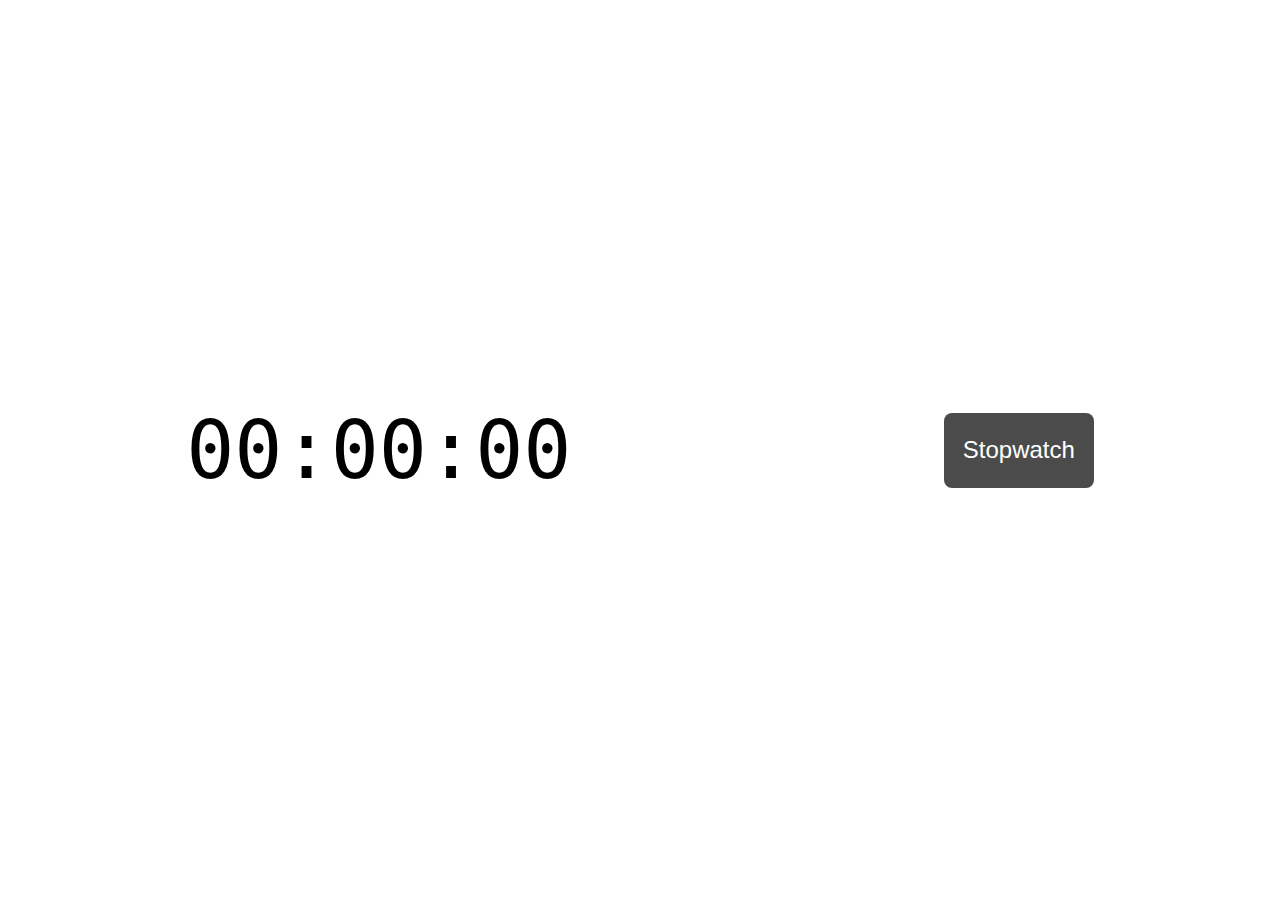
<file: workshop/exercise-3-challenge/index.html>
<!DOCTYPE html>
  <head>
    <title>CB-NW-3 Workshop 6 - Clock</title>
    <link rel="stylesheet" href="styles.css">
  </head>

  <body>
    <div class="time">
      <span class="hour">00</span>:<span class="minute">00</span>:<span class="second">00</span>
    </div>
    <form action="stopwatch/index.html">
      <button>Stopwatch</button>
    </form>
    <script src="app.js"></script>
  </body>
</html>
</file>
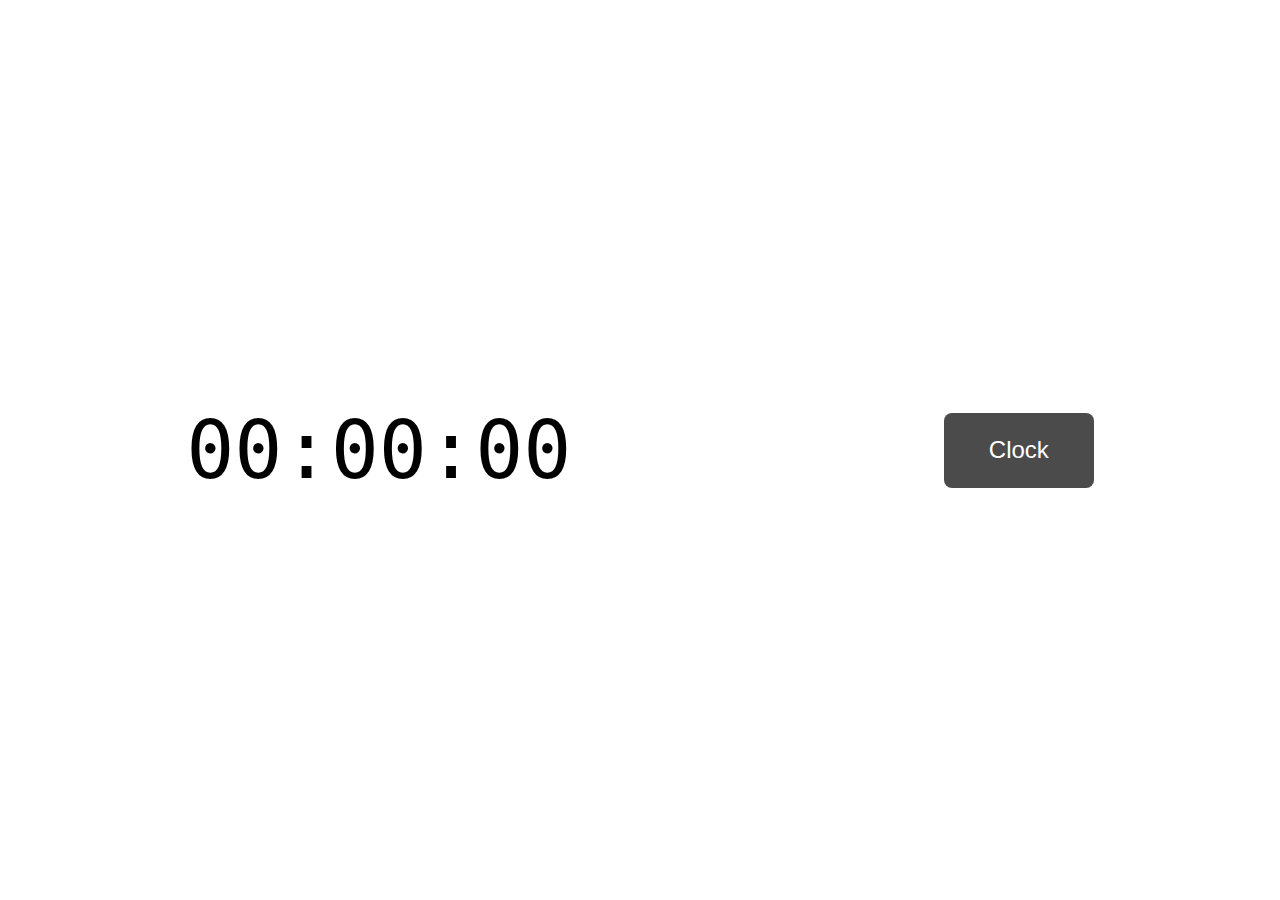
<file: workshop/exercise-3-challenge/stopwatch/index.html>
<!DOCTYPE html>
  <head>
    <title>CB-NW-3 Workshop 6 - Stopwatch</title>
    <link rel="stylesheet" href="../styles.css">
  </head>

  <body>
    <div class="time">
      <span class="hour">00</span>:<span class="minute">00</span>:<span class="second">00</span>
    </div>
    <form action="../index.html">
      <button>Clock</button>
    </form>
    <script src="app.js"></script>
  </body>
</html>
</file>
<file: workshop/exercise-3-challenge/styles.css>
body {
  display: flex;
  justify-content: space-around;
  align-items: center;
  height: 100vh;
  margin: 0;
  font-family: monospace;
}

button {
  width: 150px;
  height: 75px;
  color: white;
  background-color: black;
  font-size: 24px;
  border: none;
  border-radius: 8px;
  cursor: pointer;
  opacity: 0.7;
  transition: opacity 0.2s ease-out;
}
button:hover {
  opacity: 1;
}

.time {
  font-size: 5rem;
}
</file>
